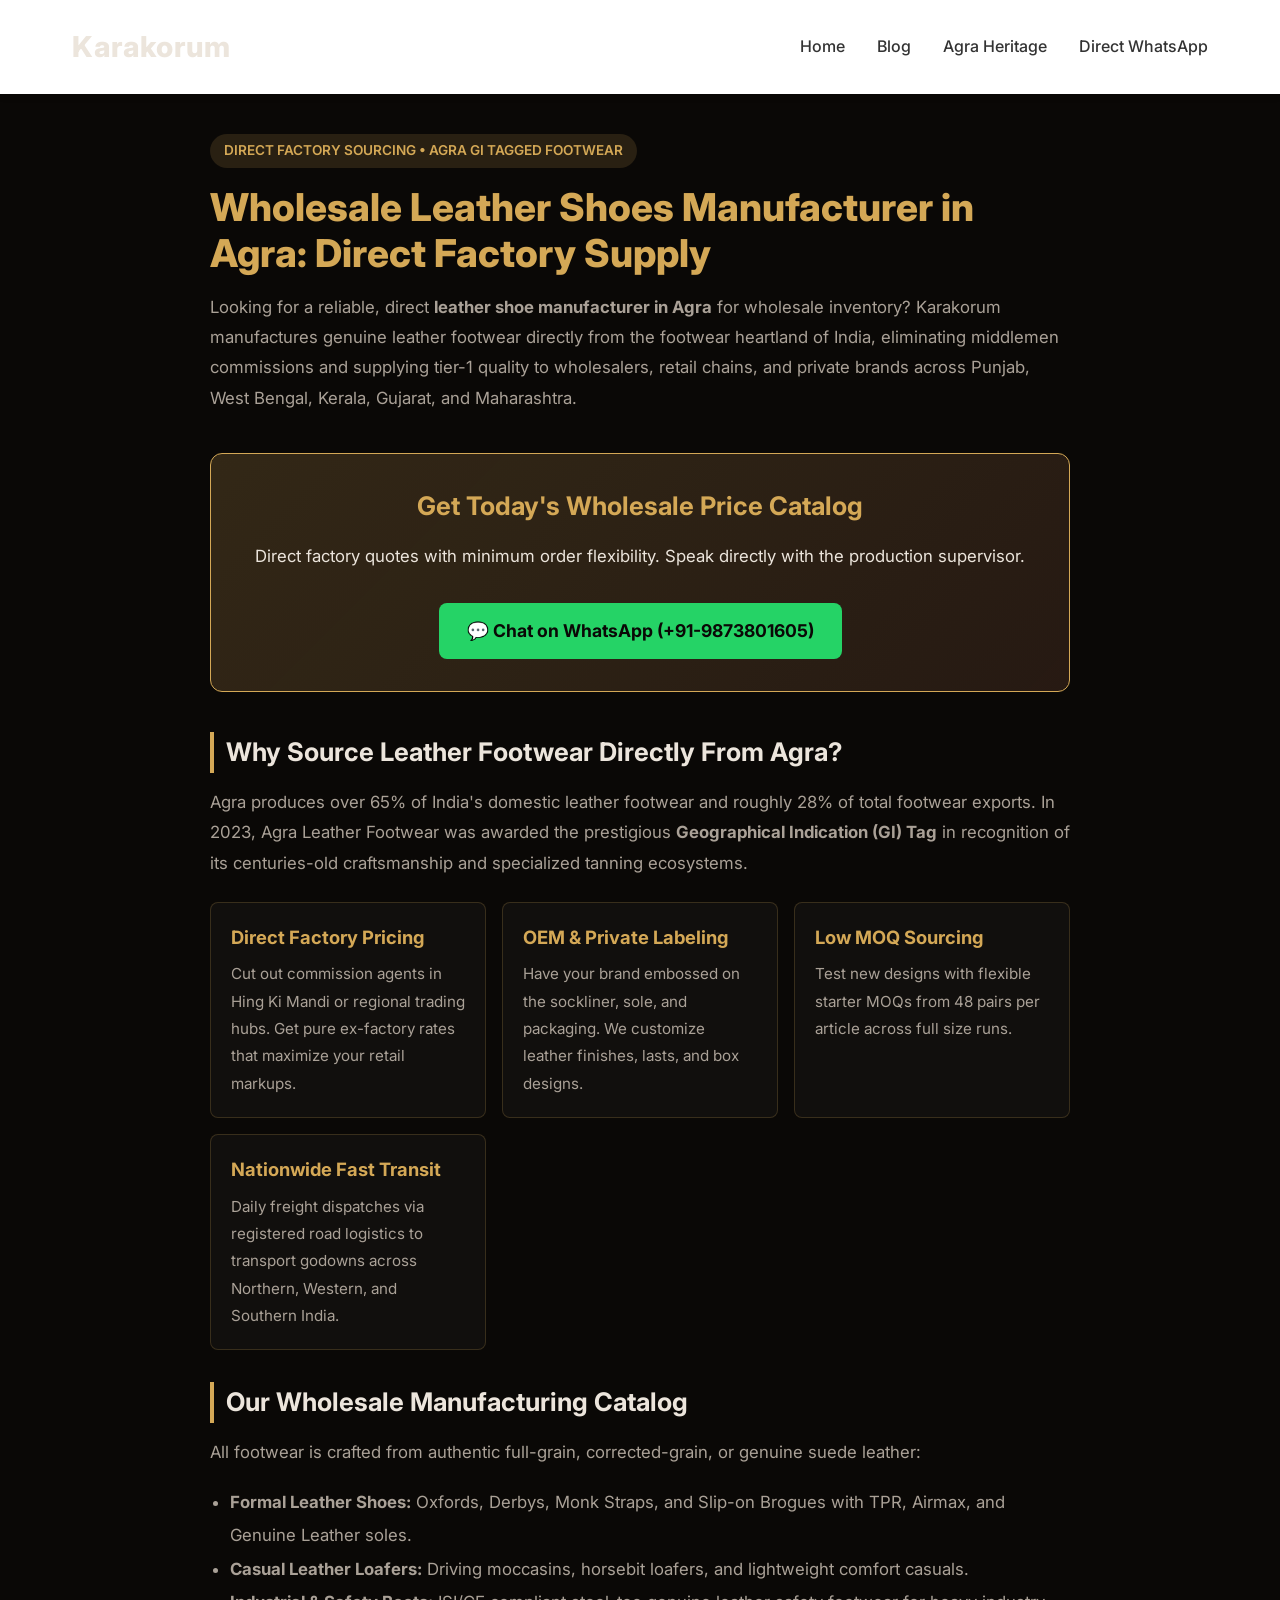
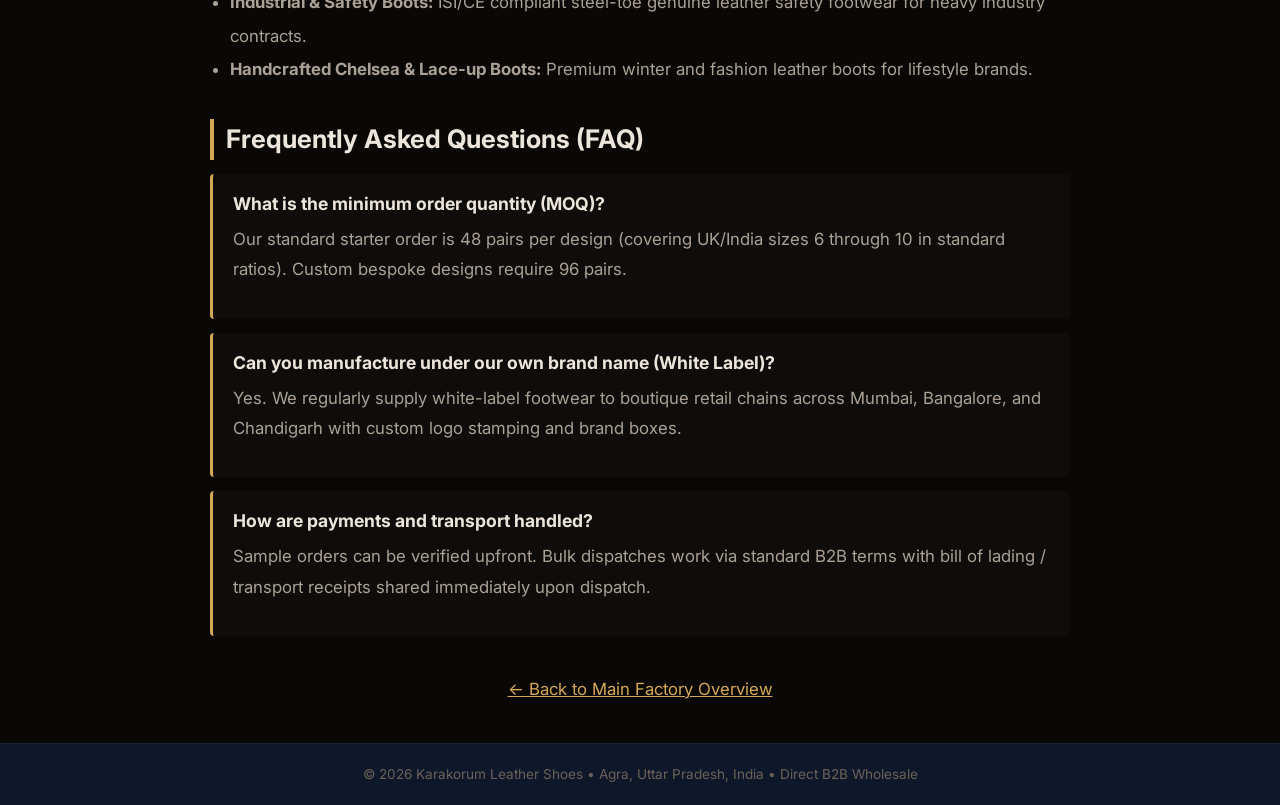
<file: static/wholesale-leather-shoes-agra.html>
<!DOCTYPE html>
<html lang="en">
<head>
    <meta charset="UTF-8">
    <meta name="viewport" content="width=device-width, initial-scale=1.0">
    <title>Wholesale Leather Shoes Agra | Direct Factory B2B Manufacturer India</title>
    <meta name="description" content="Buy wholesale leather shoes directly from Agra manufacturer. OEM & private label footwear for retailers & distributors in Punjab, Gujarat, Bengal & Kerala. Minimum MOQ, direct factory rates.">
    <meta name="keywords" content="wholesale leather shoes Agra, OEM shoe manufacturer India, private label leather shoes, bulk leather shoes supplier India, Hing ki mandi Agra shoes, leather boots manufacturer Agra">
    <link rel="canonical" href="https://karakorum.onrender.com/wholesale-leather-shoes-agra.html" />
    <meta name="robots" content="index, follow" />

    <!-- Open Graph -->
    <meta property="og:title" content="Wholesale Leather Shoes Agra | Direct Factory Rates — Karakorum" />
    <meta property="og:description" content="Direct Agra footwear manufacturer. Premium leather formals, casuals, safety boots. Bulk supply across India." />
    <meta property="og:type" content="article" />
    <meta property="og:url" content="https://karakorum.onrender.com/wholesale-leather-shoes-agra.html" />

    <!-- Schema.org Article & FAQ -->
    <script type="application/ld+json">
    {
      "@context": "https://schema.org",
      "@type": "Article",
      "headline": "Direct B2B Sourcing: Wholesale Leather Shoes from Agra Factories",
      "description": "How retailers and distributors across India save 25-40% by sourcing leather footwear directly from Agra shoe manufacturers.",
      "url": "https://karakorum.onrender.com/wholesale-leather-shoes-agra.html",
      "publisher": {
        "@type": "Organization",
        "name": "Karakorum Leather Shoes",
        "telephone": "+91-9873801605"
      }
    }
    </script>
    <script type="application/ld+json">
    {
      "@context": "https://schema.org",
      "@type": "FAQPage",
      "mainEntity": [
        {
          "@type": "Question",
          "name": "What is the minimum order quantity (MOQ) for wholesale leather shoes?",
          "acceptedAnswer": {
            "@type": "Answer",
            "text": "Our minimum order quantity starts as low as 48 pairs per design (mixed sizes 6-10), making it accessible for independent retailers and expanding distributors."
          }
        },
        {
          "@type": "Question",
          "name": "Do you provide private label and OEM branding?",
          "acceptedAnswer": {
            "@type": "Answer",
            "text": "Yes, we offer complete OEM and custom private labeling including custom insoles, hot stamping, customized shoe boxes, and custom barcode tags."
          }
        },
        {
          "@type": "Question",
          "name": "Which states and cities do you deliver to?",
          "acceptedAnswer": {
            "@type": "Answer",
            "text": "We ship bulk orders daily to Punjab (Ludhiana, Jalandhar), West Bengal (Kolkata), Kerala (Kochi, Calicut), Gujarat (Ahmedabad, Surat), Maharashtra, and throughout India via trusted transport corridors."
          }
        },
        {
          "@type": "Question",
          "name": "How does Agra pricing compare to Delhi or Kanpur suppliers?",
          "acceptedAnswer": {
            "@type": "Answer",
            "text": "Agra is India's leather footwear manufacturing capital with GI certification. Sourcing directly eliminates middleman trading margins, giving you 25% to 40% higher retail profit margins."
          }
        }
      ]
    }
    </script>

    <link href="https://fonts.googleapis.com/css2?family=Inter:wght@400;500;600;800&display=swap" rel="stylesheet">
    <link rel="stylesheet" href="styles.css">
    <style>
        .seo-page { max-width: 900px; margin: 40px auto; padding: 0 20px; color: #ece5dc; }
        .seo-page h1 { font-size: 2.4rem; font-weight: 800; margin-bottom: 16px; color: #d4a856; line-height: 1.2; }
        .seo-page h2 { font-size: 1.6rem; font-weight: 700; margin: 32px 0 14px; color: #ece5dc; border-left: 4px solid #d4a856; padding-left: 12px; }
        .seo-page p { font-size: 1.05rem; line-height: 1.8; color: #aaa197; margin-bottom: 18px; }
        .seo-badge { display: inline-block; background: rgba(212,168,86,0.15); color: #d4a856; padding: 6px 14px; border-radius: 20px; font-size: 0.85rem; font-weight: 600; margin-bottom: 16px; }
        .perks-grid { display: grid; grid-template-columns: repeat(auto-fit, minmax(240px, 1fr)); gap: 16px; margin: 24px 0; }
        .perk-box { background: rgba(255,255,255,0.03); border: 1px solid rgba(212,168,86,0.2); padding: 20px; border-radius: 8px; }
        .perk-box h3 { font-size: 1.15rem; color: #d4a856; margin-bottom: 8px; }
        .perk-box p { font-size: 0.95rem; margin-bottom: 0; }
        .faq-box { background: rgba(255,255,255,0.02); border-left: 3px solid #d4a856; padding: 16px 20px; margin-bottom: 14px; border-radius: 4px; }
        .faq-box h3 { font-size: 1.1rem; color: #ece5dc; margin-bottom: 6px; }
        .cta-banner { background: linear-gradient(135deg, rgba(212,168,86,0.2), rgba(201,122,90,0.15)); border: 1px solid #d4a856; padding: 32px; border-radius: 12px; text-align: center; margin: 40px 0; }
        .cta-banner h2 { border: none; padding: 0; color: #d4a856; margin-top: 0; }
        .wa-btn { display: inline-block; background: #25D366; color: #0a0806; font-weight: 700; padding: 14px 28px; border-radius: 8px; text-decoration: none; font-size: 1.1rem; margin-top: 14px; transition: transform 0.2s; }
        .wa-btn:hover { transform: scale(1.05); }
    </style>
</head>
<body style="background: #0a0806;">

    <!-- Header -->
    <header>
        <nav>
            <a href="index.html" class="logo" style="display: flex; align-items: center; font-size: 1.8rem; letter-spacing: 1px; color: #ece5dc; text-decoration: none;">
                Karakorum
            </a>
            <ul class="nav-links">
                <li><a href="index.html">Home</a></li>
                <li><a href="blog.html">Blog</a></li>
                <li><a href="agra-shoe-market.html">Agra Heritage</a></li>
                <li><a href="https://wa.me/919873801605?text=Hi%2C%20I%20am%20interested%20in%20wholesale%20leather%20shoes%20from%20Agra" class="cta-nav">Direct WhatsApp</a></li>
            </ul>
        </nav>
    </header>

    <main class="seo-page">
        <span class="seo-badge">DIRECT FACTORY SOURCING • AGRA GI TAGGED FOOTWEAR</span>
        <h1>Wholesale Leather Shoes Manufacturer in Agra: Direct Factory Supply</h1>
        <p>Looking for a reliable, direct <strong>leather shoe manufacturer in Agra</strong> for wholesale inventory? Karakorum manufactures genuine leather footwear directly from the footwear heartland of India, eliminating middlemen commissions and supplying tier-1 quality to wholesalers, retail chains, and private brands across Punjab, West Bengal, Kerala, Gujarat, and Maharashtra.</p>

        <div class="cta-banner">
            <h2>Get Today's Wholesale Price Catalog</h2>
            <p style="color: #ece5dc;">Direct factory quotes with minimum order flexibility. Speak directly with the production supervisor.</p>
            <a href="https://wa.me/919873801605?text=Hello%20Karakorum%2C%20please%20send%20your%20latest%20wholesale%20leather%20shoe%20catalog%20and%20price%20list." class="wa-btn">💬 Chat on WhatsApp (+91-9873801605)</a>
        </div>

        <h2>Why Source Leather Footwear Directly From Agra?</h2>
        <p>Agra produces over 65% of India's domestic leather footwear and roughly 28% of total footwear exports. In 2023, Agra Leather Footwear was awarded the prestigious <strong>Geographical Indication (GI) Tag</strong> in recognition of its centuries-old craftsmanship and specialized tanning ecosystems.</p>
        
        <div class="perks-grid">
            <div class="perk-box">
                <h3>Direct Factory Pricing</h3>
                <p>Cut out commission agents in Hing Ki Mandi or regional trading hubs. Get pure ex-factory rates that maximize your retail markups.</p>
            </div>
            <div class="perk-box">
                <h3>OEM & Private Labeling</h3>
                <p>Have your brand embossed on the sockliner, sole, and packaging. We customize leather finishes, lasts, and box designs.</p>
            </div>
            <div class="perk-box">
                <h3>Low MOQ Sourcing</h3>
                <p>Test new designs with flexible starter MOQs from 48 pairs per article across full size runs.</p>
            </div>
            <div class="perk-box">
                <h3>Nationwide Fast Transit</h3>
                <p>Daily freight dispatches via registered road logistics to transport godowns across Northern, Western, and Southern India.</p>
            </div>
        </div>

        <h2>Our Wholesale Manufacturing Catalog</h2>
        <p>All footwear is crafted from authentic full-grain, corrected-grain, or genuine suede leather:</p>
        <ul style="color: #aaa197; line-height: 2; font-size: 1.05rem; margin-left: 20px;">
            <li><strong>Formal Leather Shoes:</strong> Oxfords, Derbys, Monk Straps, and Slip-on Brogues with TPR, Airmax, and Genuine Leather soles.</li>
            <li><strong>Casual Leather Loafers:</strong> Driving moccasins, horsebit loafers, and lightweight comfort casuals.</li>
            <li><strong>Industrial & Safety Boots:</strong> ISI/CE compliant steel-toe genuine leather safety footwear for heavy industry contracts.</li>
            <li><strong>Handcrafted Chelsea & Lace-up Boots:</strong> Premium winter and fashion leather boots for lifestyle brands.</li>
        </ul>

        <h2>Frequently Asked Questions (FAQ)</h2>
        <div class="faq-box">
            <h3>What is the minimum order quantity (MOQ)?</h3>
            <p>Our standard starter order is 48 pairs per design (covering UK/India sizes 6 through 10 in standard ratios). Custom bespoke designs require 96 pairs.</p>
        </div>
        <div class="faq-box">
            <h3>Can you manufacture under our own brand name (White Label)?</h3>
            <p>Yes. We regularly supply white-label footwear to boutique retail chains across Mumbai, Bangalore, and Chandigarh with custom logo stamping and brand boxes.</p>
        </div>
        <div class="faq-box">
            <h3>How are payments and transport handled?</h3>
            <p>Sample orders can be verified upfront. Bulk dispatches work via standard B2B terms with bill of lading / transport receipts shared immediately upon dispatch.</p>
        </div>

        <div style="text-align: center; margin: 40px 0;">
            <a href="index.html" style="color: #d4a856; text-decoration: underline; font-size: 1.05rem;">← Back to Main Factory Overview</a>
        </div>
    </main>

    <footer style="text-align: center; padding: 20px; border-top: 1px solid rgba(255,255,255,0.05); color: #6a6258; font-size: 0.85rem;">
        &copy; 2026 Karakorum Leather Shoes • Agra, Uttar Pradesh, India • Direct B2B Wholesale
    </footer>
</body>
</html>
</file>
<file: static/styles.css>
:root {
  --primary-color: #1a365d; /* Professional navy blue */
  --secondary-color: #c2410c; /* Rustic leather orange/brown */
  --text-main: #333333;
  --text-muted: #666666;
  --bg-light: #f8fafc;
  --bg-white: #ffffff;
  --border-color: #e2e8f0;
}

* {
  margin: 0;
  padding: 0;
  box-sizing: border-box;
  font-family: 'Inter', -apple-system, BlinkMacSystemFont, "Segoe UI", Roboto, Helvetica, Arial, sans-serif;
}

body {
  color: var(--text-main);
  background-color: var(--bg-light);
  line-height: 1.6;
}

/* Header & Navigation */
header {
  background-color: var(--bg-white);
  box-shadow: 0 2px 10px rgba(0, 0, 0, 0.05);
  position: sticky;
  top: 0;
  z-index: 100;
}

nav {
  max-width: 1200px;
  margin: 0 auto;
  padding: 1.5rem 2rem;
  display: flex;
  justify-content: space-between;
  align-items: center;
}

.logo {
  font-size: 1.5rem;
  font-weight: 800;
  color: var(--primary-color);
  text-decoration: none;
  display: flex;
  align-items: center;
  gap: 0.5rem;
}

.nav-links {
  list-style: none;
  display: flex;
  gap: 2rem;
}

.nav-links a {
  text-decoration: none;
  color: var(--text-main);
  font-weight: 500;
  transition: color 0.3s;
}

.nav-links a:hover {
  color: var(--secondary-color);
}

.cta-button {
  background-color: var(--primary-color);
  color: white !important;
  padding: 0.75rem 1.5rem;
  border-radius: 4px;
  font-weight: 600;
  transition: background-color 0.3s;
}

.cta-button:hover {
  background-color: #122643;
}

/* Hero Section */
.hero {
  position: relative;
  height: 80vh;
  min-height: 600px;
  background-image: linear-gradient(rgba(26, 54, 93, 0.8), rgba(26, 54, 93, 0.6)), url('images/factory_hero.jpg');
  background-size: cover;
  background-position: center;
  display: flex;
  align-items: center;
  color: white;
}

.hero-content {
  max-width: 1200px;
  margin: 0 auto;
  padding: 0 2rem;
}

.hero-content h1 {
  font-size: 3.5rem;
  font-weight: 800;
  margin-bottom: 1rem;
  line-height: 1.2;
  max-width: 800px;
}

.hero-content p {
  font-size: 1.25rem;
  margin-bottom: 2rem;
  max-width: 600px;
  color: #e2e8f0;
}

.hero-buttons {
  display: flex;
  gap: 1rem;
}

.btn-primary {
  background-color: var(--secondary-color);
  color: white;
  padding: 1rem 2rem;
  text-decoration: none;
  font-weight: 600;
  border-radius: 4px;
  font-size: 1.1rem;
  transition: background-color 0.3s;
}

.btn-primary:hover {
  background-color: #a3360a;
}

.btn-outline {
  background-color: transparent;
  color: white;
  padding: 1rem 2rem;
  text-decoration: none;
  font-weight: 600;
  border-radius: 4px;
  border: 2px solid white;
  font-size: 1.1rem;
  transition: background-color 0.3s, color 0.3s;
}

.btn-outline:hover {
  background-color: white;
  color: var(--primary-color);
}

/* Trust Badges */
.trust-bar {
  background-color: var(--bg-white);
  padding: 2rem;
  border-bottom: 1px solid var(--border-color);
}

.trust-container {
  max-width: 1200px;
  margin: 0 auto;
  display: flex;
  justify-content: space-around;
  flex-wrap: wrap;
  gap: 2rem;
}

.trust-item {
  display: flex;
  align-items: center;
  gap: 1rem;
  font-weight: 600;
  color: var(--primary-color);
}

.trust-item svg {
  width: 32px;
  height: 32px;
  color: var(--secondary-color);
}

/* Services */
.services {
  padding: 5rem 2rem;
  max-width: 1200px;
  margin: 0 auto;
}

.section-title {
  text-align: center;
  font-size: 2.5rem;
  color: var(--primary-color);
  margin-bottom: 3rem;
}

.services-grid {
  display: grid;
  grid-template-columns: repeat(auto-fit, minmax(300px, 1fr));
  gap: 2rem;
}

.service-card {
  background: var(--bg-white);
  padding: 2rem;
  border-radius: 8px;
  box-shadow: 0 4px 6px rgba(0,0,0,0.05);
  border-top: 4px solid var(--secondary-color);
  transition: transform 0.3s;
}

.service-card:hover {
  transform: translateY(-5px);
}

.service-card h3 {
  font-size: 1.5rem;
  margin-bottom: 1rem;
  color: var(--primary-color);
}

/* Catalog Preview */
.catalog {
  background-color: var(--bg-white);
  padding: 5rem 2rem;
}

.catalog-container {
  max-width: 1200px;
  margin: 0 auto;
}

.product-grid {
  display: grid;
  grid-template-columns: repeat(auto-fit, minmax(350px, 1fr));
  gap: 3rem;
}

.product-card {
  border-radius: 8px;
  overflow: hidden;
  box-shadow: 0 4px 15px rgba(0,0,0,0.1);
}

.product-img {
  width: 100%;
  height: 300px;
  object-fit: cover;
}

.product-info {
  padding: 1.5rem;
  background: white;
}

.product-info h3 {
  font-size: 1.25rem;
  color: var(--primary-color);
  margin-bottom: 0.5rem;
}

/* Contact Section */
.contact {
  padding: 5rem 2rem;
  background-color: var(--primary-color);
  color: white;
  text-align: center;
}

.contact h2 {
  font-size: 2.5rem;
  margin-bottom: 1.5rem;
}

.contact p {
  font-size: 1.2rem;
  margin-bottom: 2rem;
  color: #cbd5e1;
}

/* Footer */
footer {
  background-color: #0f172a;
  color: #94a3b8;
  text-align: center;
  padding: 2rem;
}

/* Floating WhatsApp Widget */
.whatsapp-float {
  position: fixed;
  width: 60px;
  height: 60px;
  bottom: 40px;
  right: 40px;
  background-color: #25d366;
  color: #FFF;
  border-radius: 50px;
  text-align: center;
  font-size: 30px;
  box-shadow: 2px 2px 3px #999;
  z-index: 100;
  display: flex;
  align-items: center;
  justify-content: center;
  transition: transform 0.3s ease;
}

.whatsapp-float:hover {
  transform: scale(1.1);
  color: #FFF;
}

/* Blog CSS */
.blog-container {
  max-width: 800px;
  margin: 4rem auto;
  padding: 0 2rem;
}
.blog-post {
  background: white;
  border-radius: 12px;
  overflow: hidden;
  box-shadow: 0 4px 6px rgba(0,0,0,0.05);
  margin-bottom: 3rem;
  transition: transform 0.3s ease;
}
.blog-post:hover {
  transform: translateY(-5px);
  box-shadow: 0 10px 15px rgba(0,0,0,0.1);
}
.blog-img {
  width: 100%;
  height: 350px;
  object-fit: cover;
}
.blog-content {
  padding: 2rem;
}
.blog-date {
  color: var(--primary-blue);
  font-size: 0.9rem;
  font-weight: 600;
  margin-bottom: 0.5rem;
  display: block;
}
.blog-title {
  font-size: 1.8rem;
  color: var(--text-dark);
  margin-bottom: 1rem;
}
.blog-desc {
  color: var(--text-gray);
  font-size: 1.1rem;
  font-weight: 500;
  margin-bottom: 1.5rem;
  line-height: 1.5;
}
.blog-body {
  color: var(--text-muted);
  line-height: 1.7;
}
.page-header {
  background-color: var(--primary-blue);
  color: white;
  padding: 4rem 2rem;
  text-align: center;
}
.page-header h1 {
  font-size: 2.5rem;
  margin-bottom: 1rem;
}
.page-header p {
  font-size: 1.2rem;
  opacity: 0.9;
}
</file>
